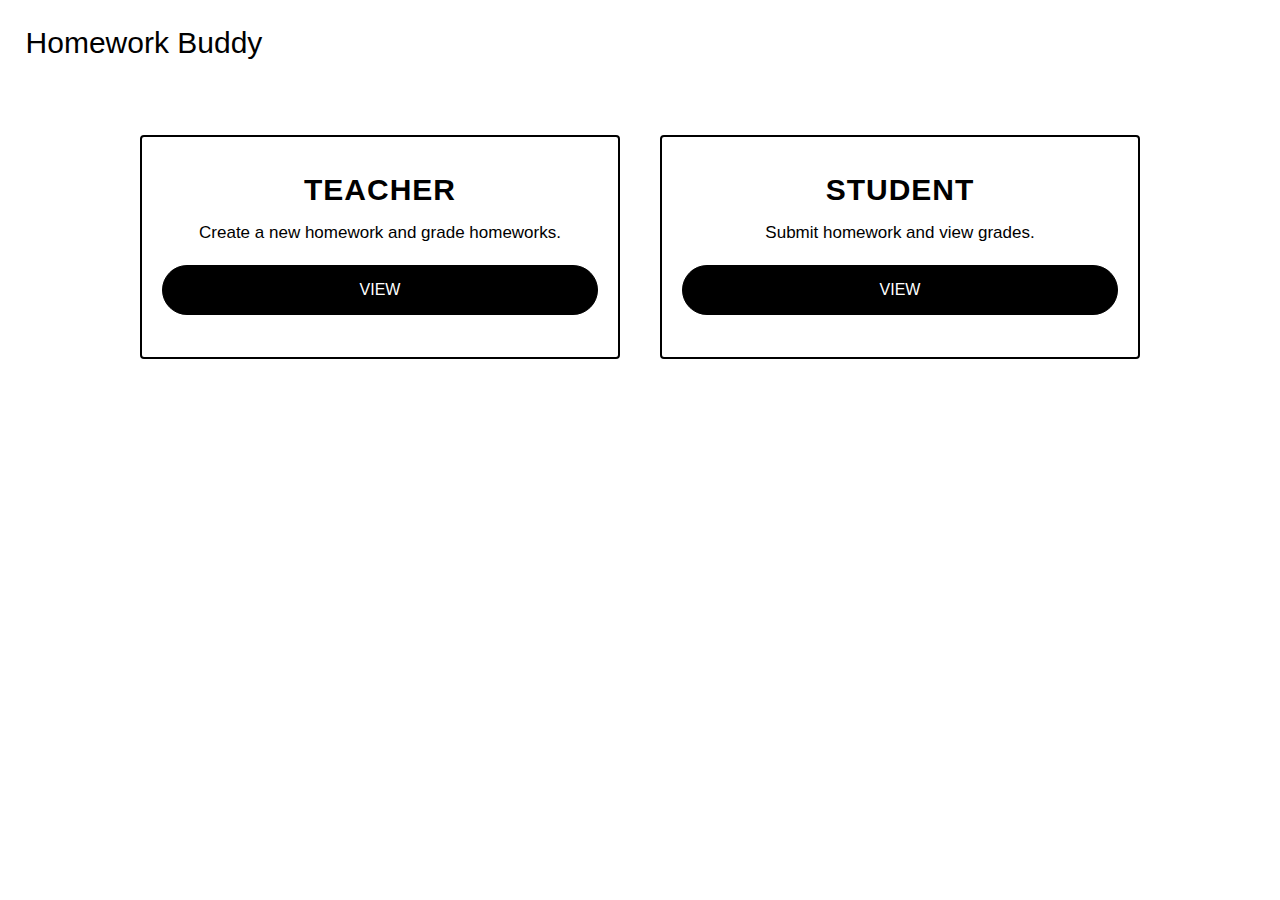
<file: index.html>
<html>
    <head>
        <title>Home-Homework Buddy</title>
<link rel="stylesheet" href="index.css">
<link rel="preconnect" href="https://fonts.googleapis.com">
<link rel="preconnect" href="https://fonts.gstatic.com" crossorigin>
<link href="https://fonts.googleapis.com/css2?family=Roboto+Condensed:ital,wght@0,100..900;1,100..900&family=Roboto:ital,wght@0,100;0,300;0,400;0,500;0,700;0,900;1,100;1,300;1,400;1,500;1,700;1,900&display=swap" rel="stylesheet">
    </head>
    <body>
        <header>Homework Buddy</header>
        <div class="cards">
            <div class="services">
               <div class="content content-1">
                  <h2>
                     Teacher
                  </h2>
                  <p>
                    Create a new homework and grade homeworks.
                  </p>
                  <a href="teachers.html">View</a>
               </div>
               <div class="content content-2">
                <h2>
                   Student
                </h2>
                <p>
                  Submit homework and view grades.
                </p>
                <a href="student.html">View</a>
             </div>
            </div>
         </div>
    </body>
</html>
</file>
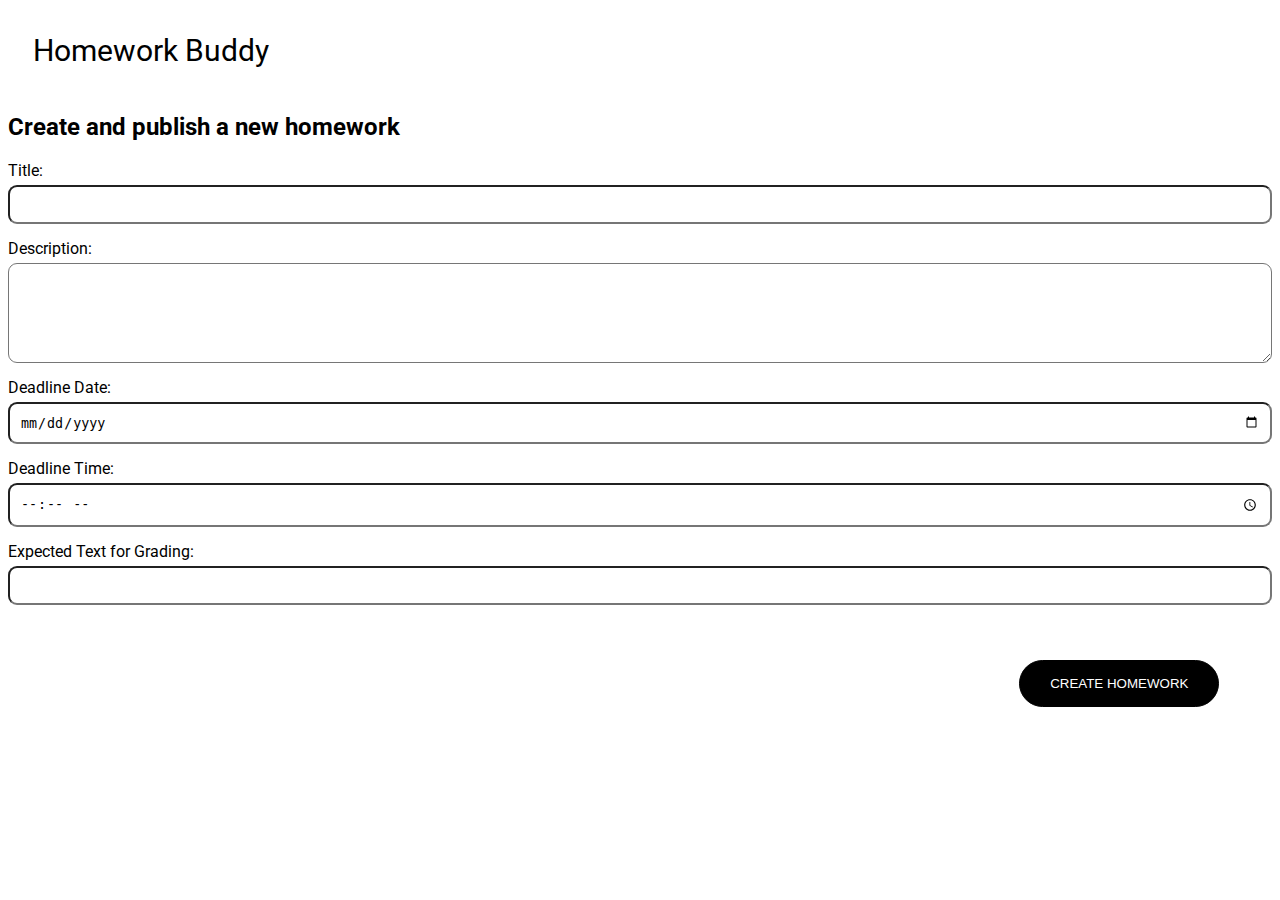
<file: createhw.html>
<html>
    <head>
        <title>Create a homework</title>
        <link rel="stylesheet" href="createhw.css">
<link rel="preconnect" href="https://fonts.googleapis.com">
<link rel="preconnect" href="https://fonts.gstatic.com" crossorigin>
<link href="https://fonts.googleapis.com/css2?family=Roboto+Condensed:ital,wght@0,100..900;1,100..900&family=Roboto:ital,wght@0,100;0,300;0,400;0,500;0,700;0,900;1,100;1,300;1,400;1,500;1,700;1,900&display=swap" rel="stylesheet">
    </head>
    <body>
        <header>Homework Buddy</header>
        <div class="content content-1">
            <h2>
               Create and publish a new homework
            </h2>
            <form id="homeworkForm">
                <label for="title">Title:</label>
                <input type="text" id="title" name="title" required>
            
                <label for="desc">Description:</label>
                <textarea id="desc" name="desc" required></textarea>
            
                <label for="date">Deadline Date:</label>
                <input type="date" id="date" name="date" required>
            
                <label for="time">Deadline Time:</label>
                <input type="time" id="time" name="time" required>

                <label for="expectedText">Expected Text for Grading:</label>
                <input type="text" id="expectedText" name="expectedText" required>
            
                <button type="submit">Create Homework</button>
            </form>
         </div>

         <script>
            document.getElementById('homeworkForm').addEventListener('submit', function(event) {
                event.preventDefault();
            
                var newHomework = {
                    title: document.getElementById('title').value,
                    desc: document.getElementById('desc').value,
                    date: document.getElementById('date').value,
                    time: document.getElementById('time').value
                };
            
                // Retrieve existing homeworks or initialize new array if none exist
                var existingHomeworks = JSON.parse(localStorage.getItem('homeworks')) || [];
            
                // Add the new homework to the array
                existingHomeworks.push(newHomework);
            
                // Save the updated array back to local storage
                localStorage.setItem('homeworks', JSON.stringify(existingHomeworks));
                alert('Homework added!');
            });

            

            </script>

    </body>
</html>
</file>
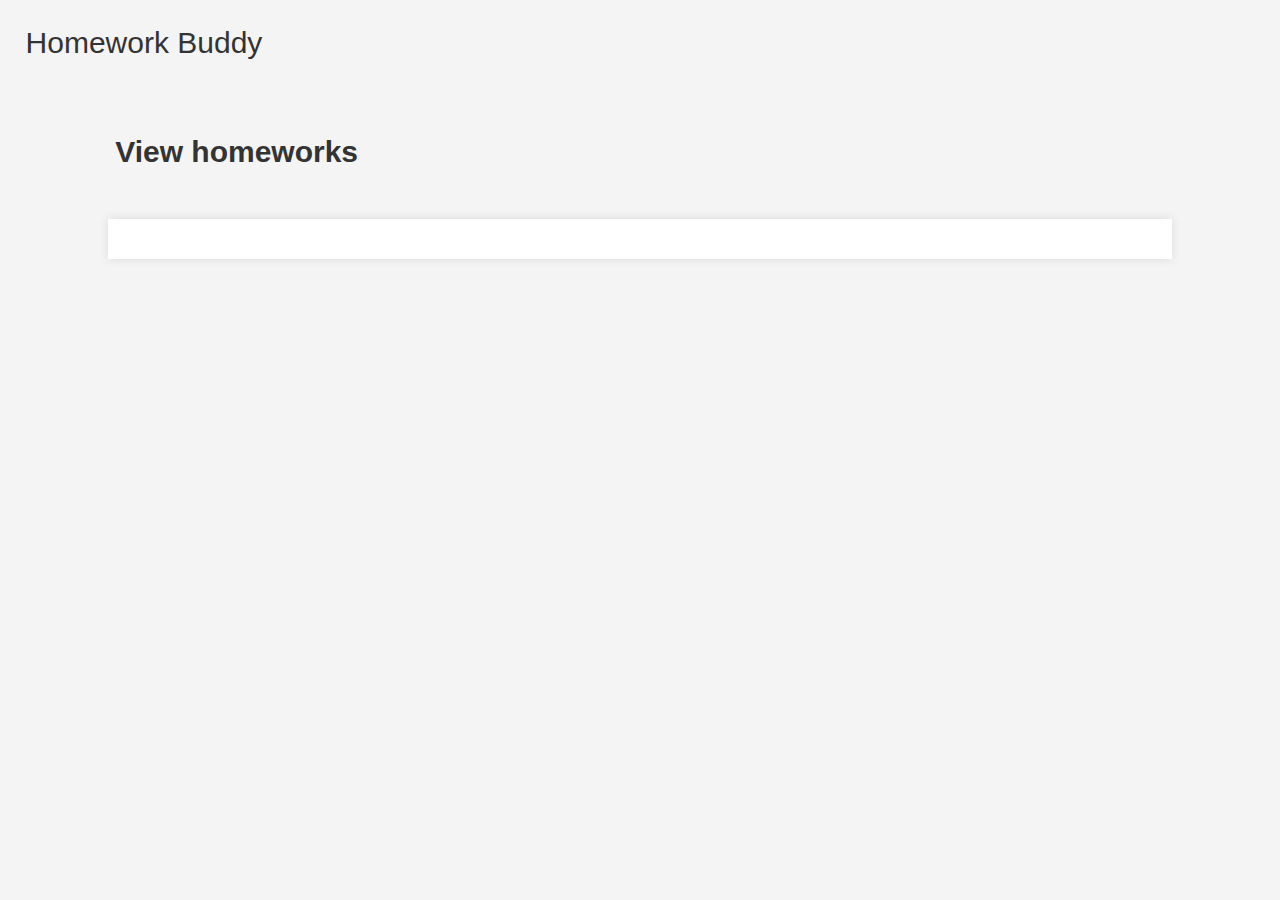
<file: gradehw.html>
<!DOCTYPE html>
<html lang="en">
<head>
    <meta charset="UTF-8">
    <meta name="viewport" content="width=device-width, initial-scale=1.0">
    <title>View Homeworks</title>
    <link rel="stylesheet" href="viewhw.css">
</head>
<body>
    <header>
        Homework Buddy
    </header>
    <h5>View homeworks</h5>
    <section id="homeworkDisplay" class="homework-container">
        <!-- Homeworks will be displayed here -->
    </section>
    
<script>
window.onload = function() {
    var homeworks = JSON.parse(localStorage.getItem('homeworks'));
    var display = document.getElementById('homeworkDisplay');
    
    if (homeworks && homeworks.length > 0) {
        homeworks.forEach(function(homework, index) {
            display.innerHTML += '<div class="homework-item">' +
                                 '<h3>' + homework.title + '</h3>' +
                                 '<p>' + homework.desc + '</p>' +
                                 '<p>Due: ' + homework.date + ' ' + homework.time + '</p>' +
                                 '<button onclick="triggerCreate(' + index + ')">Create Homework</button>' +
                                 '<button onclick="triggerUpload(' + index + ')">Upload Homework</button>' +
                                 '<input type="file" id="fileUpload' + index + '" style="display:none;" onchange="fileUploaded(' + index + ')">' +
                                 '<div id="uploadResponse' + index + '" class="upload-response"></div>' +
                                 '</div>';
        });
    } else {
        display.innerHTML = '<p>No homeworks have been published yet.</p>';
    }
};

window.onload = function() {
    var uploadedHomeworks = JSON.parse(localStorage.getItem('uploadedHomeworks')) || [];
    var display = document.getElementById('gradeHomeworkDisplay'); // Assume this is your container for displaying homeworks to grade

    if (uploadedHomeworks.length > 0) {
        uploadedHomeworks.forEach(function(submission) {
            display.innerHTML += '<div class="homework-item">' +
                                 '<h3>' + submission.title + '</h3>' +
                                 '<p>' + submission.description + '</p>' +
                                 '<p>Due: ' + submission.dueDate + '</p>' +
                                 '<p>Submitted File: ' + submission.fileName + '</p>' +
                                 '<button onclick="gradeThisHomework()">Grade This Homework</button>' +
                                 '</div>';
        });
    } else {
        display.innerHTML = '<p>No submissions to grade.</p>';
    }
};
</script>
</body>
</html>
</file>
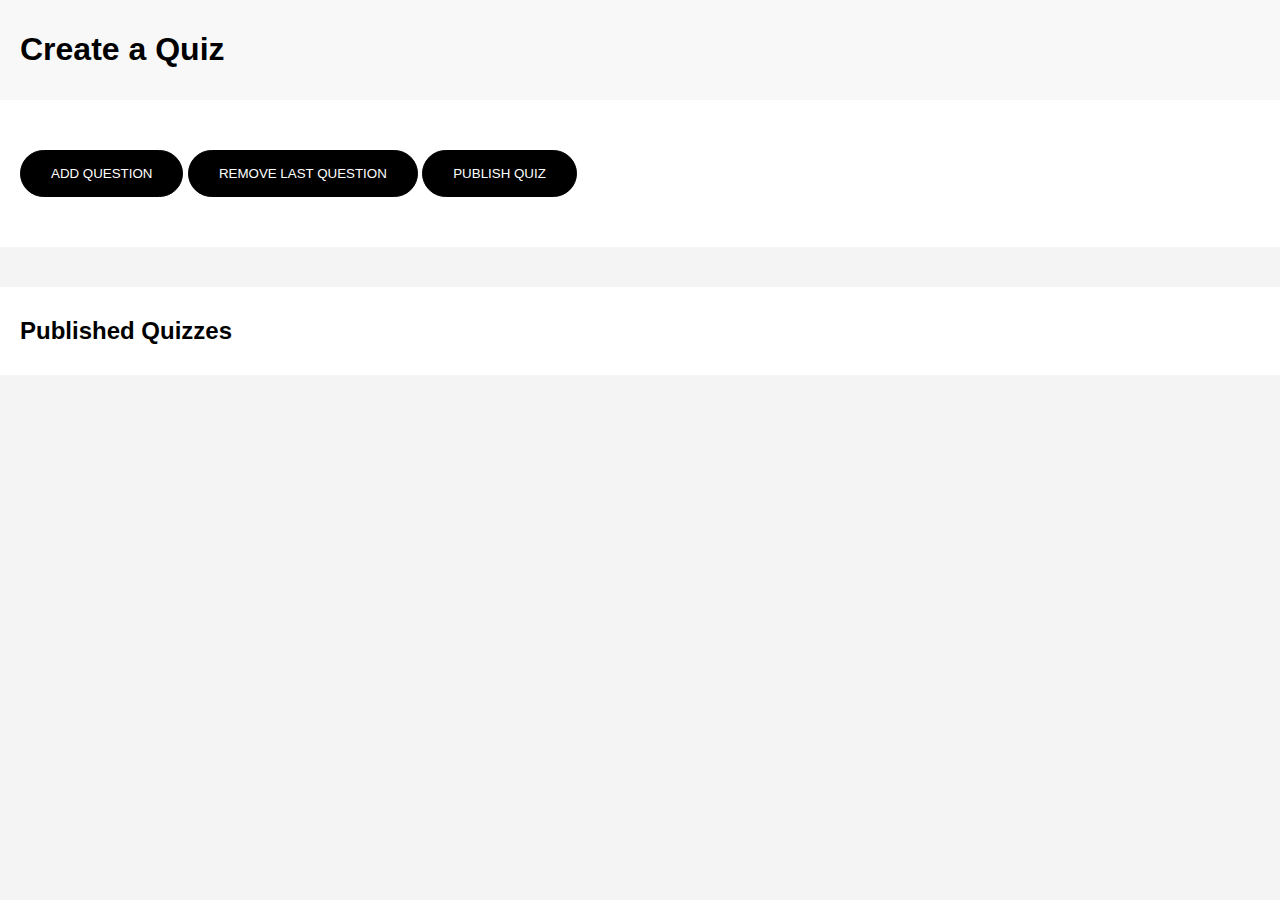
<file: quiz.html>
<!DOCTYPE html>
<html lang="en">
<head>
    <meta charset="UTF-8">
    <title>Create Quiz</title>
    <style>
        body { font-family: Arial, sans-serif; margin: 0; padding: 0; background-color: #f4f4f4; }
        header { background-color: #f8f8f8; padding: 10px 20px; text-align: left; box-shadow: 0 2px 5px rgba(0,0,0,0.1); }
        .buttons, .published-quizzes { padding: 10px 20px; background-color: white; }
        .content { padding: 20px; }
        .question-container, .quiz-preview {
            margin-bottom: 20px;
            padding: 10px;
            background-color: #fff;
            border: 2px solid black;
            border-radius: 4px;
            
        }
        input[type="text"], select {
            width: 100%;
            padding: 8px;
            margin-top: 5px;
            box-sizing: border-box;
        }
        label {
            display: block;
            margin-top: 10px;
        }

        button{
            margin: 40px 0;
            background: black;
            color: white;
            text-decoration: none;
            text-transform: uppercase;
            border: 1px solid black;
            padding: 15px 30px;
            border-radius: 25px;
            transition: .3s ease;
        }

        button:hover{
border-radius: 4px;
}
    </style>
</head>
<body>
    <header>
        <h1>Create a Quiz</h1>
    </header>
    <div class="buttons">
        <button onclick="addQuestion()">Add Question</button>
        <button onclick="removeLastQuestion()">Remove Last Question</button>
        <button onclick="publishQuiz()">Publish Quiz</button>
    </div>
    <div class="content">
        <div id="question-list"></div>
    </div>
    <div class="published-quizzes">
        <h2>Published Quizzes</h2>
        <div id="quiz-preview"></div>
    </div>

    <script>
        let questions = [];
        let quizzes = JSON.parse(localStorage.getItem('quizzes') || '[]');

        function addQuestion() {
            const index = questions.length;
            const questionContainer = document.createElement('div');
            questionContainer.className = 'question-container';
            questionContainer.id = `question-${index}`;

            const questionText = document.createElement('input');
            questionText.type = 'text';
            questionText.placeholder = 'Enter your question here';
            questionText.id = `question-text-${index}`;
            questionContainer.appendChild(questionText);

            const optionsContainer = document.createElement('div');
            ['A', 'B', 'C', 'D'].forEach(option => {
                const optionInput = document.createElement('input');
                optionInput.type = 'text';
                optionInput.id = `option-${option}-${index}`;
                optionInput.placeholder = `Option ${option}`;

                const label = document.createElement('label');
                label.textContent = `Option ${option}: `;
                label.appendChild(optionInput);
                optionsContainer.appendChild(label);
            });
            questionContainer.appendChild(optionsContainer);

            const correctAnswerSelect = document.createElement('select');
            correctAnswerSelect.id = `correct-answer-${index}`;
            ['A', 'B', 'C', 'D'].forEach(letter => {
                const option = document.createElement('option');
                option.value = letter;
                option.textContent = letter;
                correctAnswerSelect.appendChild(option);
            });
            const label = document.createElement('label');
            label.textContent = 'Correct Answer: ';
            label.appendChild(correctAnswerSelect);
            questionContainer.appendChild(label);

            document.getElementById('question-list').appendChild(questionContainer);
            questions.push(questionContainer);
        }

        function removeLastQuestion() {
            if (questions.length > 0) {
                const lastQuestion = questions.pop();
                lastQuestion.parentNode.removeChild(lastQuestion);
            }
        }

        function publishQuiz() {
            const quiz = questions.map((questionContainer, index) => {
                return {
                    question: document.getElementById(`question-text-${index}`).value,
                    options: {
                        A: document.getElementById(`option-A-${index}`).value,
                        B: document.getElementById(`option-B-${index}`).value,
                        C: document.getElementById(`option-C-${index}`).value,
                        D: document.getElementById(`option-D-${index}`).value,
                    },
                    correctAnswer: document.getElementById(`correct-answer-${index}`).value
                };
            });

            quizzes.push(quiz);
            localStorage.setItem('quizzes', JSON.stringify(quizzes));
            alert('Quiz published successfully!');
            questions = [];
            document.getElementById('question-list').innerHTML = '';
            showPublishedQuizzes();
        }

        function showPublishedQuizzes() {
            const quizzes = JSON.parse(localStorage.getItem('quizzes') || '[]');
            const previewContainer = document.getElementById('quiz-preview');
            previewContainer.innerHTML = ''; // Clear existing previews

            quizzes.forEach((quiz, index) => {
                const quizDiv = document.createElement('div');
                quizDiv.className = 'quiz-preview';
                quizDiv.innerHTML = `<h3>Quiz ${index + 1}</h3>`;
                quiz.forEach(question => {
                    const questionDiv = document.createElement('div');
                    questionDiv.innerHTML = `<strong>Q: ${question.question}</strong><br/>` +
                        Object.keys(question.options).map(option => `Option ${option}: ${question.options[option]}`).join('<br/>') +
                        `<br/>Correct Answer: ${question.correctAnswer}<br/>`;
                    quizDiv.appendChild(questionDiv);
                });
                previewContainer.appendChild(quizDiv);
            });
        }

        window.onload = showPublishedQuizzes;
    </script>
</body>
</html>
</file>
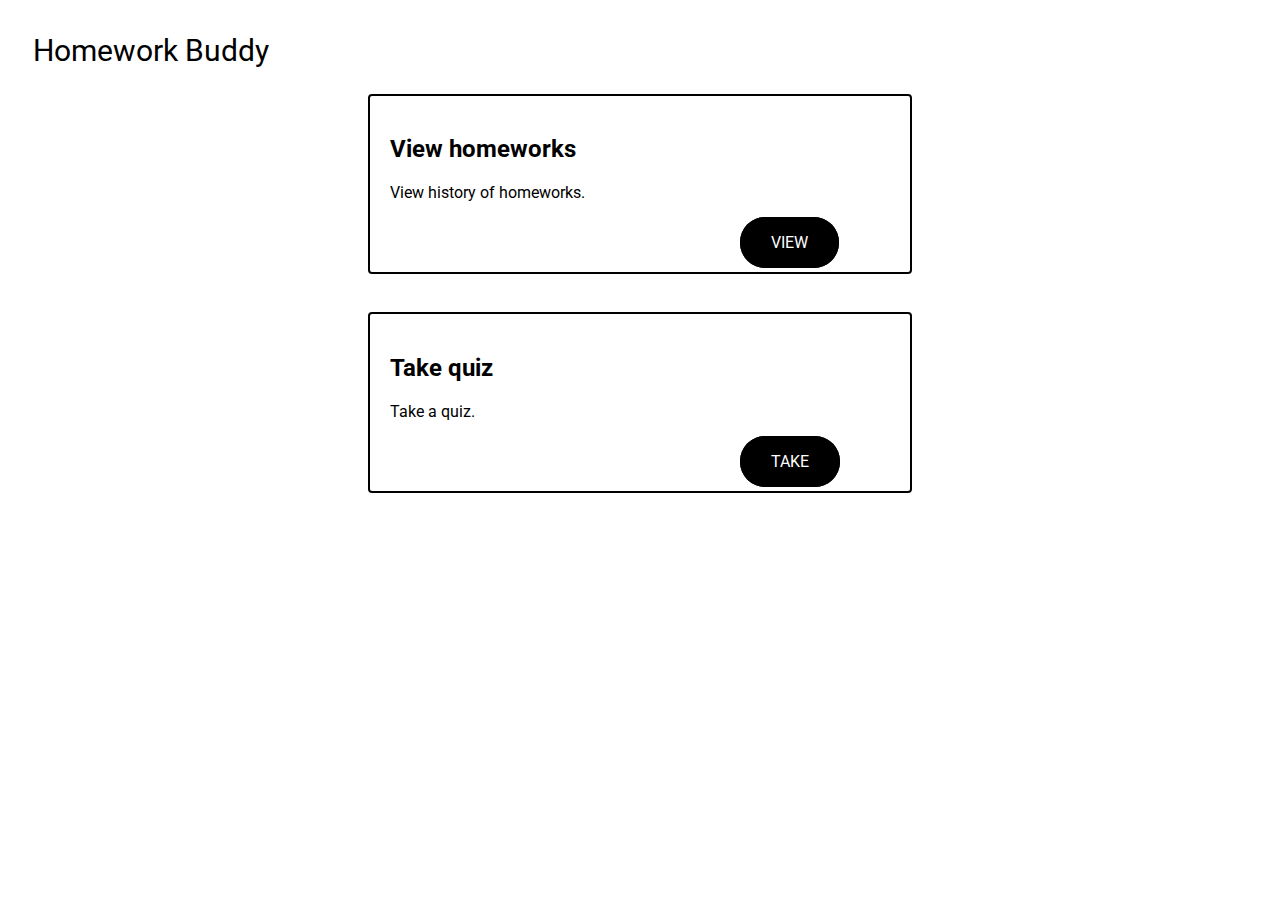
<file: student.html>
<html>
    <head>
    <title>Student's Dashboard</title>
    <link rel="stylesheet" href="teachers.css">
<link rel="preconnect" href="https://fonts.googleapis.com">
<link rel="preconnect" href="https://fonts.gstatic.com" crossorigin>
<link href="https://fonts.googleapis.com/css2?family=Roboto+Condensed:ital,wght@0,100..900;1,100..900&family=Roboto:ital,wght@0,100;0,300;0,400;0,500;0,700;0,900;1,100;1,300;1,400;1,500;1,700;1,900&display=swap" rel="stylesheet">
</head>
<body>
    <header>Homework Buddy</header>

     <div class="content content-1">
        <h2>
           View homeworks
        </h2>
        <p>
          View history of homeworks.
        </p>
        <a href="viewhw.html">View</a>
     </div>

     <div class="content content-2">
        <h2>
           Take quiz
        </h2>
        <p>
          Take a quiz.
        </p>
        <a href="takequiz.html">Take</a>
     </div>
</body>
</html>
</file>
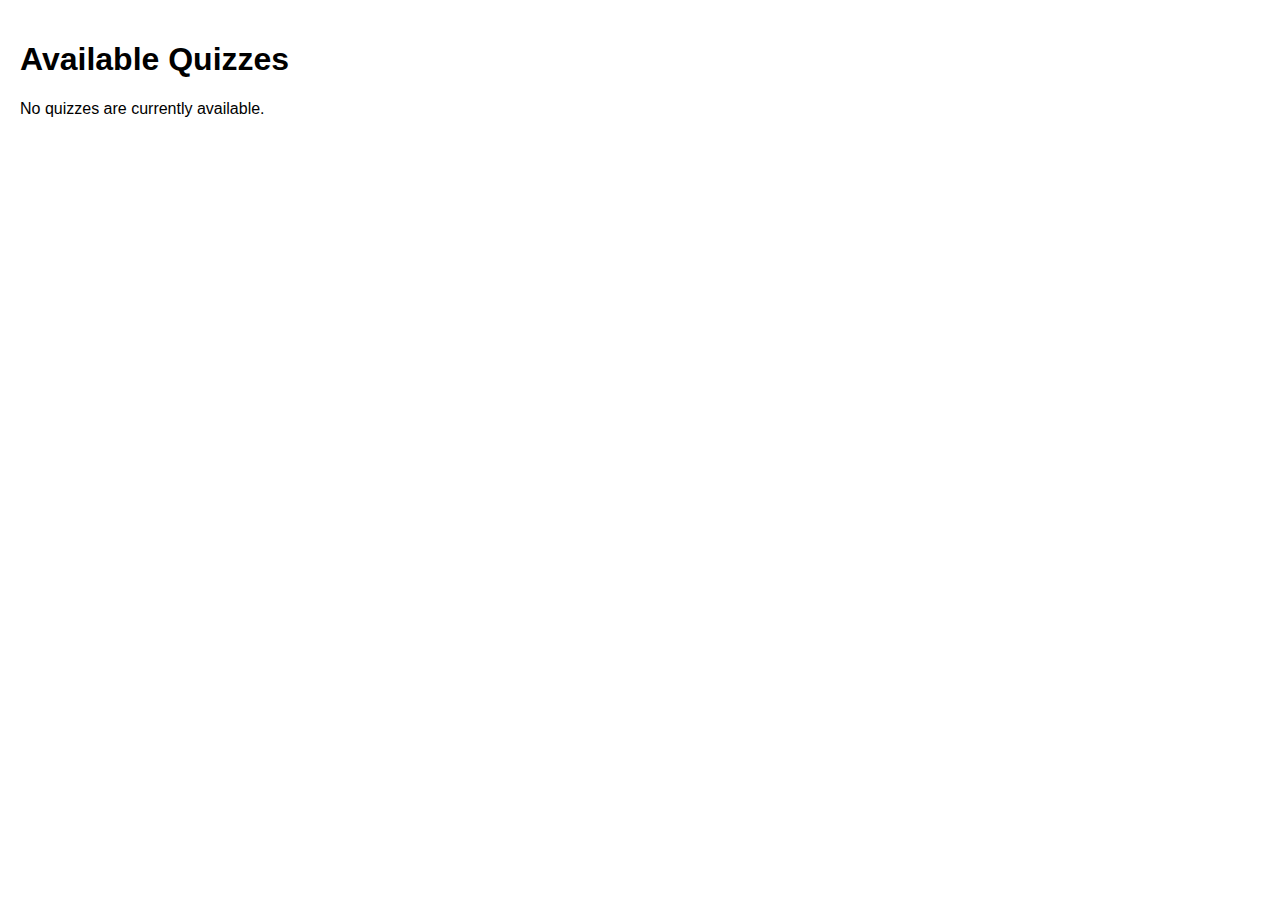
<file: takequiz.html>
<!DOCTYPE html>
<html lang="en">
<head>
    <meta charset="UTF-8">
    <title>Take Quiz</title>
    <style>
        body { font-family: Arial, sans-serif; margin: 0; padding: 20px; }
        .quiz-list { margin-bottom: 20px; }
        .question-container {
            margin-bottom: 20px;
            padding: 10px;
            background-color: #f0f0f0;
        }
        input[type="radio"] {
            margin-right: 5px;
        }
        button {
            margin-top: 20px;
        }
        .correct { background-color: #c8e6c9; } 
        .incorrect { background-color: #ffcdd2; } 

        button{
            margin: 40px 0;
            background: black;
            color: white;
            text-decoration: none;
            text-transform: uppercase;
            border: 1px solid black;
            padding: 15px 30px;
            border-radius: 25px;
            transition: .3s ease;
        }

        button:hover{
            border-radius: 4px;
        }

        .quiz-container{
            border: 2px solid black;
            border-radius: 4px;
        }
    </style>
</head>
<body>
    <h1>Available Quizzes</h1>
    <div id="quiz-list" class="quiz-list"></div>
    <div id="quiz-container">
        <form id="quiz-form" style="display: none;"></form>
        <button id="submit-quiz" onclick="submitQuiz()" style="display:none;">Submit Quiz</button>
        <div id="result"></div>
    </div>

    <script>
        let currentQuizIndex = -1;
        const completedQuizzes = new Set(); // Tracks the indexes of quizzes that have been completed
        const quizResponses = {}; // Store responses for each quiz

        function loadQuizzes() {
            const allQuizzes = JSON.parse(localStorage.getItem('quizzes') || '[]');
            const quizListContainer = document.getElementById('quiz-list');

            if (!allQuizzes.length) {
                quizListContainer.innerHTML = 'No quizzes are currently available.';
                return;
            }

            allQuizzes.forEach((quiz, index) => {
                const quizButton = document.createElement('button');
                quizButton.textContent = `Take Quiz ${index + 1}`;
                quizButton.id = `quiz-button-${index}`;
                quizButton.onclick = () => loadQuiz(quiz, index);
                quizListContainer.appendChild(quizButton);
            });
        }

        function loadQuiz(quiz, index) {
            const quizForm = document.getElementById('quiz-form');
            quizForm.innerHTML = ''; // Clear previous quiz content
            const resultDisplay = document.getElementById('result');
            resultDisplay.textContent = ''; // Clear previous results
            quizForm.style.display = 'block';

            if (completedQuizzes.has(index)) {
                document.getElementById('submit-quiz').style.display = 'none';
                resultDisplay.textContent = quizResponses[index]?.scoreText || '';
            } else {
                document.getElementById('submit-quiz').style.display = 'block';
            }

            quiz.forEach((question, qIndex) => {
                const questionContainer = document.createElement('div');
                questionContainer.className = 'question-container';
                questionContainer.innerHTML = `<h3>${question.question}</h3>`;

                Object.keys(question.options).forEach(optionKey => {
                    const option = question.options[optionKey];
                    const optionInput = document.createElement('input');
                    optionInput.type = 'radio';
                    optionInput.name = `question-${qIndex}`;
                    optionInput.value = optionKey;
                    optionInput.id = `option-${optionKey}-${qIndex}`;

                    const label = document.createElement('label');
                    label.htmlFor = `option-${optionKey}-${qIndex}`;
                    label.textContent = `${optionKey}: ${option}`;

                    const lineBreak = document.createElement('br');

                    if (completedQuizzes.has(index) && quizResponses[index]?.responses[qIndex] === optionKey) {
                        optionInput.checked = true;
                        optionInput.disabled = true;
                        questionContainer.classList.add(
                            optionKey === question.correctAnswer ? 'correct' : 'incorrect'
                        );
                    }

                    questionContainer.appendChild(optionInput);
                    questionContainer.appendChild(label);
                    questionContainer.appendChild(lineBreak);
                });
                quizForm.appendChild(questionContainer);
            });

            currentQuizIndex = index; // Update current quiz index
        }

        function submitQuiz() {
            const quizForm = document.getElementById('quiz-form');
            const inputs = quizForm.getElementsByTagName('input');
            let score = 0;
            let totalQuestions = 0;
            const responses = {};

            Array.from(inputs).forEach(input => {
                if (input.type === 'radio' && input.checked) {
                    const questionIndex = parseInt(input.name.split('-')[1]);
                    const quizzes = JSON.parse(localStorage.getItem('quizzes'));
                    const question = quizzes[currentQuizIndex][questionIndex];
                    responses[questionIndex] = input.value;

                    if (input.value === question.correctAnswer) {
                        input.parentNode.classList.add('correct');
                        score++;
                    } else {
                        input.parentNode.classList.add('incorrect');
                    }
                    totalQuestions++;
                }
            });

            const resultText = `You scored ${score} out of ${totalQuestions} correct.`;
            const resultDisplay = document.getElementById('result');
            resultDisplay.textContent = resultText;
            document.getElementById('submit-quiz').style.display = 'none'; // Disable the submit button after completion
            completedQuizzes.add(currentQuizIndex); // Add this quiz to the set of completed quizzes
            quizResponses[currentQuizIndex] = { scoreText: resultText, responses: responses }; // Store the score text and responses
        }

        window.onload = loadQuizzes;
    </script>
</body>
</html>
</file>
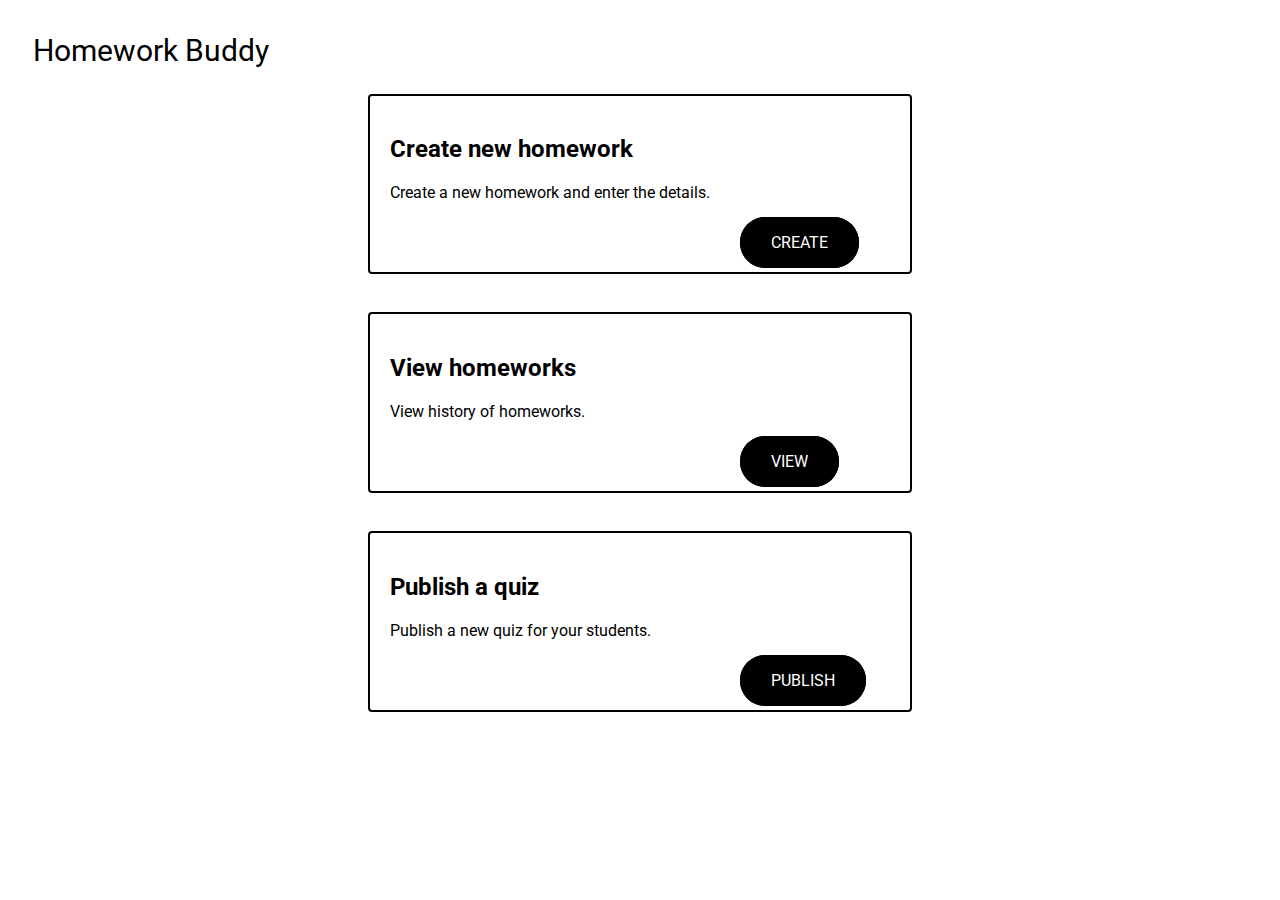
<file: teachers.html>
<html>
    <head>
    <title>Teacher's Dashboard</title>
    <link rel="stylesheet" href="teachers.css">
<link rel="preconnect" href="https://fonts.googleapis.com">
<link rel="preconnect" href="https://fonts.gstatic.com" crossorigin>
<link href="https://fonts.googleapis.com/css2?family=Roboto+Condensed:ital,wght@0,100..900;1,100..900&family=Roboto:ital,wght@0,100;0,300;0,400;0,500;0,700;0,900;1,100;1,300;1,400;1,500;1,700;1,900&display=swap" rel="stylesheet">
</head>
<body>
    <header>Homework Buddy</header>
    <div class="content content-1">
        <h2>
           Create new homework
        </h2>
        <p>
          Create a new homework and enter the details.
        </p>
        <a href="createhw.html">Create</a>
     </div>

     <div class="content content-2">
        <h2>
           View homeworks
        </h2>
        <p>
          View history of homeworks.
        </p>
        <a href="viewhw.html">View</a>
     </div>

     <div class="content content-3">
        <h2>
           Publish a quiz
        </h2>
        <p>
          Publish a new quiz for your students.
        </p>
        <a href="quiz.html">Publish</a>
     </div>
</body>
</html>
</file>
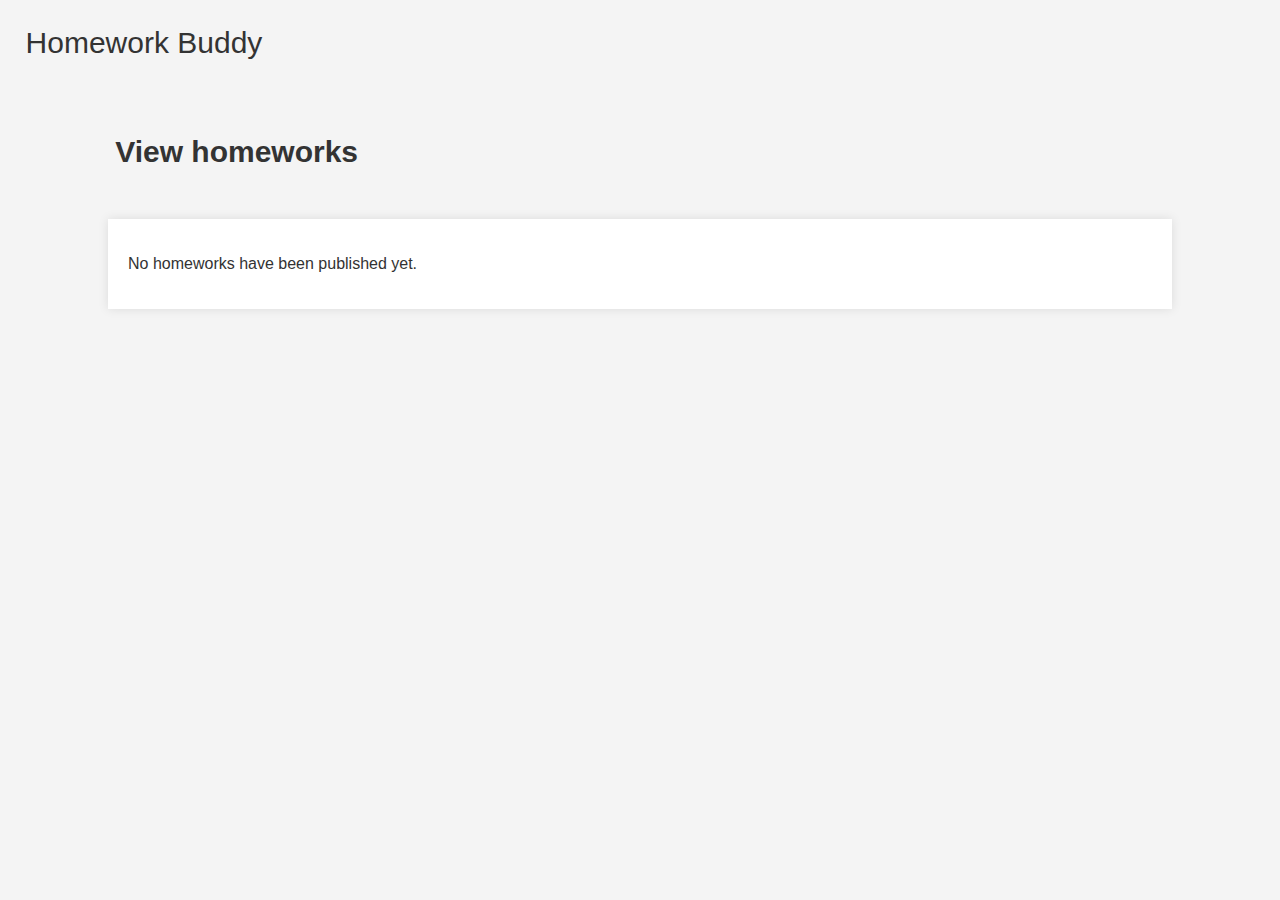
<file: viewhw.html>
<!DOCTYPE html>
<html lang="en">
<head>
    <meta charset="UTF-8">
    <meta name="viewport" content="width=device-width, initial-scale=1.0">
    <title>View Homeworks</title>
    <link rel="stylesheet" href="viewhw.css">
</head>
<body>
    <header>
        Homework Buddy
    </header>
    <h5>View homeworks</h5>
    <section id="homeworkDisplay" class="homework-container">
        <!-- Homeworks will be displayed here -->
    </section>

    <!-- Popup for file upload -->
    <div id="uploadPopup" style="display:none; position: fixed; left: 50%; top: 50%; transform: translate(-50%, -50%); background: white; border: 1px solid #ccc; padding: 20px;">
        <h3>Upload Your Homework</h3>
        <input type="file" id="fileChooser" accept=".txt">
        <button onclick="submitHomework()">Submit</button>
        <p id="submissionStatus"></p>
    </div>
    
    <script>
    window.onload = function() {
        var homeworks = JSON.parse(localStorage.getItem('homeworks'));
        var display = document.getElementById('homeworkDisplay');
        
        if (homeworks && homeworks.length > 0) {
            homeworks.forEach(function(homework, index) {
                display.innerHTML += '<div class="homework-item">' +
                                     '<h3>' + homework.title + '</h3>' +
                                     '<p>' + homework.desc + '</p>' +
                                     '<p>Due: ' + homework.date + ' ' + homework.time + '</p>' +
                                     '<button onclick="triggerUpload(' + index + ')">Upload Homework</button>' +
                                     '<div id="gradeResponse' + index + '" class="grade-response"></div>' +
                                     '</div>';
            });
        } else {
            display.innerHTML = '<p>No homeworks have been published yet.</p>';
        }
    };

    function triggerUpload(index) {
        document.getElementById('uploadPopup').style.display = 'block';
        document.getElementById('fileChooser').dataset.index = index;
    }

    function submitHomework() {
        var index = document.getElementById('fileChooser').dataset.index;
        var fileInput = document.getElementById('fileChooser');
        var responseDiv = document.getElementById('gradeResponse' + index);
        if (fileInput.files.length > 0) {
            var file = fileInput.files[0];
            var reader = new FileReader();
            reader.onload = function(e) {
                var contents = e.target.result;
                var expectedText = "modulus"; // Change this to your required text
                var grade, comments;

                if (contents.includes(expectedText)) {
                    grade = 'A';
                    comments = 'Excellent work! You have included all necessary information.';
                } else {
                    grade = 'C';
                    comments = 'Your submission is missing key information. Please review the homework guidelines.';
                }

                document.getElementById('submissionStatus').innerHTML = 'Submission Successful!';
                responseDiv.innerHTML = 'Grade: ' + grade + '<br>Comments: ' + comments;
                setTimeout(function() { document.getElementById('uploadPopup').style.display = 'none'; }, 3000);
            };
            reader.readAsText(file);
        } else {
            document.getElementById('submissionStatus').innerHTML = 'No file selected. Please choose a file to submit.';
        }
    }


    
    </script>
</body>
</html>
</file>
<file: index.css>
body{
    font-family: "Roboto", sans-serif;
}

header{
    font-size: 30px;
    padding: 2%;
}

*{
  margin: 0;
  padding: 0;
  box-sizing: border-box;
  font-family: 'Montserrat',sans-serif;
}
.cards{
  max-width: 1100px;
  margin: 0 auto;
  text-align: center;
  padding: 30px;
}
.cards h2.header{
  font-size: 40px;
  margin: 0 0 30px 0;
  text-transform: uppercase;
  letter-spacing: 1px;
}
.services{
  display: flex;
  align-items: center;
}
.content{
  display: flex;
  flex-wrap: wrap;
  flex: 1;
  margin: 20px;
  padding: 20px;
  border: 2px solid black;
  border-radius: 4px;
  transition: all .3s ease;
}
.content .fab{
  font-size: 70px;
  margin: 16px 0;
}
.content > *{
  flex: 1 1 100%;
}
.content:hover{
  color: white;
}
.content:hover a{
  border-color: white;
  background: white;
}
.content-1:hover{
  border-color: #489FB5;
  background: #489FB5;
}
.content-1:hover a{
  color: #489FB5;
}
.content-2:hover{
  border-color: #82C0CC;
  background: #82C0CC;
}
.content-2:hover a{
  color: #82C0CC;
}

.content h2{
  font-size: 30px;
  margin: 16px 0;
  letter-spacing: 1px;
  text-transform: uppercase;
}
.content p{
  font-size: 17px;
  font-family: 'Poppins',sans-serif;
}
.content a{
  margin: 22px 0;
  background: black;
  color: white;
  text-decoration: none;
  text-transform: uppercase;
  border: 1px solid black;
  padding: 15px 0;
  border-radius: 25px;
  transition: .3s ease;
}
.content a:hover{
  border-radius: 4px;
}
@media (max-width: 900px) {
  .services{
    display: flex;
    flex-direction: column;
  }
}
</file>
<file: createhw.css>
body {
    font-family: "Roboto", sans-serif;
}

header {
    font-size: 30px;
    padding: 2%;
    text-align: left; /* Center the header text */
}

.container {
    max-width: 400px; /* Set maximum width for the container */
    margin: 0 auto; /* Center the container horizontally */
}

form {
    margin-top: 20px;
}

label {
    display: block;
    margin-bottom: 5px;
}

input[type="text"],
input[type="date"],
input[type="time"],
textarea {
    width: 100%;
    padding: 10px;
    border-radius: 9px;
    margin-bottom: 15px;
}

textarea {
    height: 100px;
}

button{
    margin: 40px 0;
    margin-left: 80%;
    background: black;
    color: white;
    text-decoration: none;
    text-transform: uppercase;
    border: 1px solid black;
    padding: 15px 30px;
    border-radius: 25px;
    transition: .3s ease;
}

button:hover{
    border-radius: 4px;
    }
</file>
<file: viewhw.css>
body {
    font-family: "Roboto", sans-serif;
    background: #f4f4f4;
    color: #333;
    margin: 0;
    padding: 0;
}

header{
    font-size: 30px;
    padding: 2%;
    }

h5{
    font-size: 30px;
    padding-left: 9%;
}

.homework-container {
    width: 80%;
    margin: 2% auto;
    padding: 20px;
    background: white;
    box-shadow: 0 0 10px rgba(0,0,0,0.1);
}

.homework-item {
    border: 2px solid black;
    margin-bottom: 20px;
    padding: 10px;
    border-radius: 8px;
}

.homework-item h3 {
    color: #82C0CC;
}

.homework-item p {
    padding: 5px;
    line-height: 1.5;
}

button{
    margin-left: 73%;
    background: black;
    color: white;
    text-decoration: none;
    text-transform: uppercase;
    border: 1px solid black;
    padding: 15px 30px;
    border-radius: 25px;
    transition: .3s ease;
}

button:hover{
    border-radius: 4px;
    }
</file>
<file: teachers.css>
body{
        font-family: "Roboto", sans-serif;
}

header{
    font-size: 30px;
    padding: 2%;
}

.content{
    border-radius: 4px;
    border: 2px black solid;
    width: 500px;
    justify-content: center;
    margin: auto;
    padding: 20px;
}

.content a{
    margin: 40px 0;
    margin-left: 70%;
    background: black;
    color: white;
    text-decoration: none;
    text-transform: uppercase;
    border: 1px solid black;
    padding: 15px 30px;
    border-radius: 25px;
    transition: .3s ease;
}

.content{
    margin-bottom: 3%;
}

.content p{
    padding-bottom: 3%;
}

.content a:hover{
    border-radius: 4px;
  }

  .content:hover a{
    border-color: white;
    background: white;
  }

  .content:hover{
    color: white;
  }

  .content-2:hover{
    border-color: #489FB5;
    background: #489FB5;
  }
  .content-2:hover a{
    color: #489FB5;
  }

  .content-1:hover{
    border-color: #489FB5;
    background: #489FB5;
  }
  .content-1:hover a{
    color: #489FB5;
  }

  .content-3:hover{
    border-color: #489FB5;
    background: #489FB5;
  }
  .content-3:hover a{
    color: #489FB5;
  }
  @media (max-width: 300px) {
    .services{
      display: flex;
      flex-direction: column;
    }
  }
</file>
